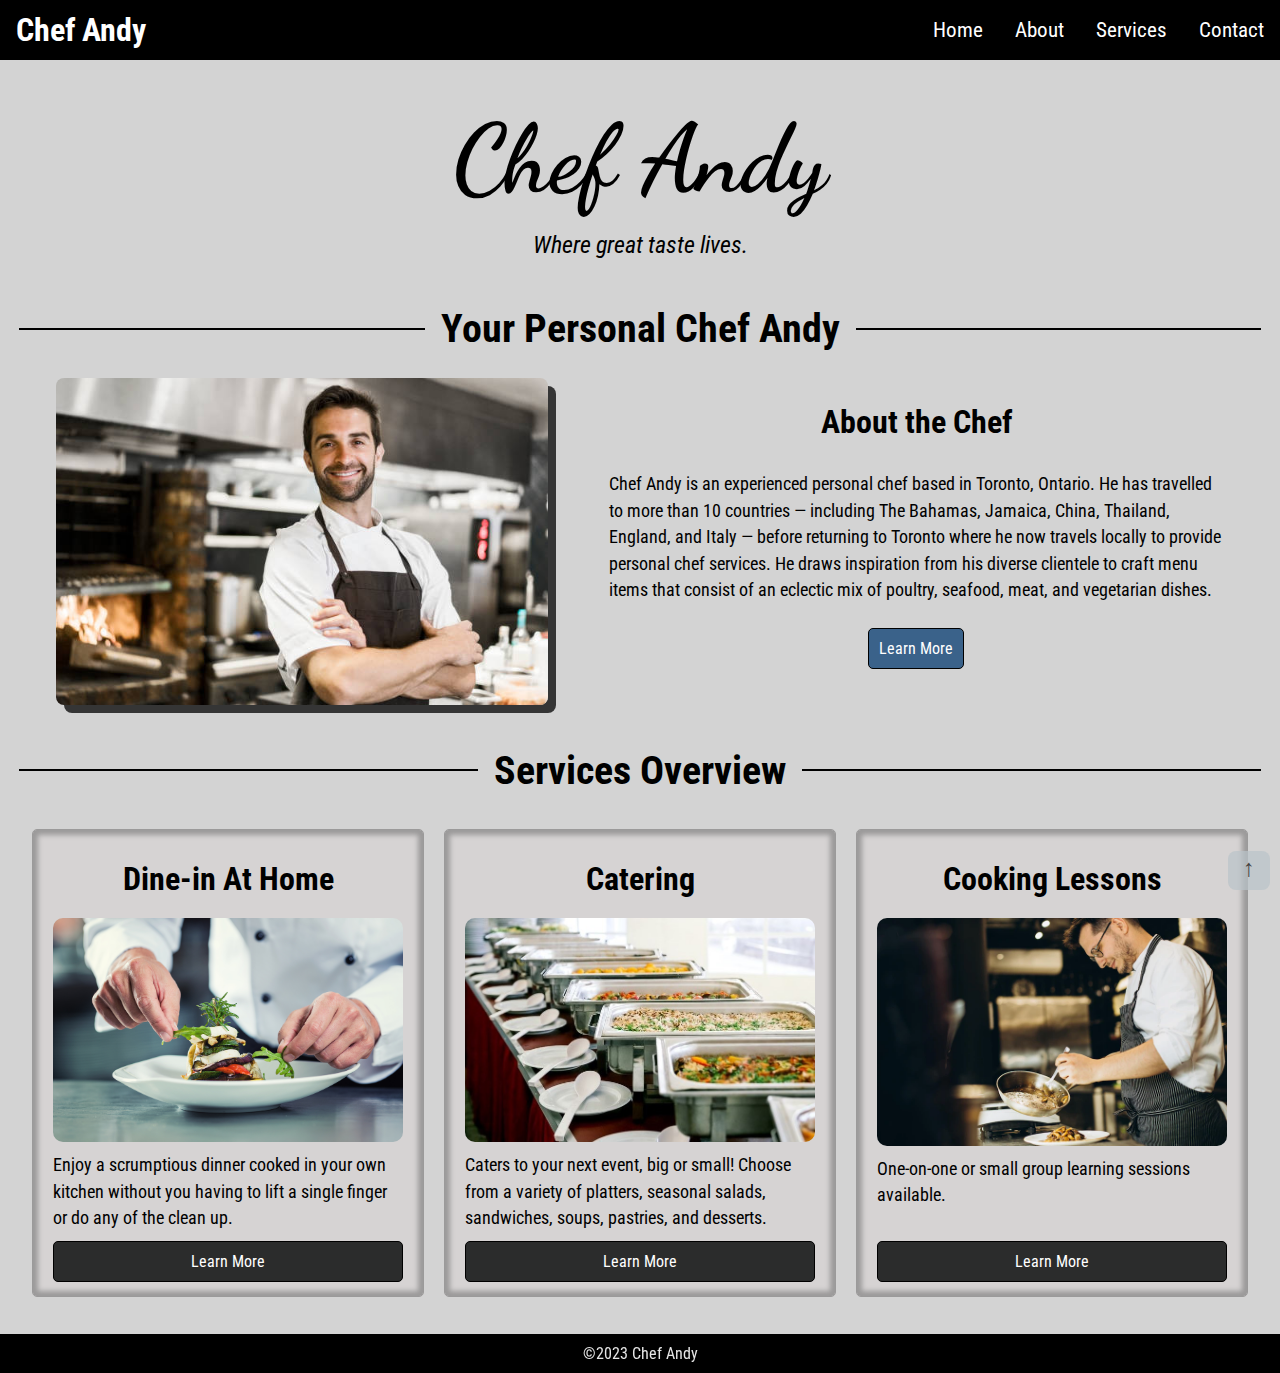
<file: index.html>
<!DOCTYPE html>
<html lang="en">
<head>
    <meta charset="UTF-8">
    <meta http-equiv="X-UA-Compatible" content="IE=edge">
    <meta name="viewport" content="width=device-width, initial-scale=1.0">
    <meta name="keywords" content="personal, chef, Andy">
    <meta name="description" content="Chef Andy provides personal chef services in Toronto and surrounding areas.">
    <title>Home | Chef Andy</title>
    <link rel="icon" href="/images/icon.png">
    <link rel="preconnect" href="https://fonts.googleapis.com">
    <link rel="preconnect" href="https://fonts.gstatic.com" crossorigin>
    <link href="https://fonts.googleapis.com/css2?family=Dancing+Script&family=Roboto+Condensed&display=swap" rel="stylesheet">
    <link rel="stylesheet" href="css/main.css">
    <link rel="stylesheet" href="css/index.css">
</head>
<body>
    <nav>
        <h1><a href="./index.html">Chef Andy</a></h1>
            <ul>
                <li><a href="./index.html">Home</a></li>
                <li><a href="./about.html">About</a></li>
                <li><a href="./services.html">Services</a></li>
                <li><a href="./contact.html">Contact</a></li>
            </ul>
    </nav>
    <header>
        <h2>Chef Andy</h2>
            <p>Where great taste lives.</p>
    </header>
    <div class="body-content">
        <h2 class="divider">Your Personal Chef Andy</h2>
        <div class="section1"><!-- Flex container -->
            <div class="about-section"><!-- Flex item -->
                <img
                class="chef-home-photo"
                src="images/chef-standing-with-arms-folded.jpg"
                alt="Chef standing with arms folded"
                title="Chef Andy"
                width="610"
                height="410"
                >
            </div>
            <section class="about-section chef-bio"><!-- Flex item -->
                <h3>About the Chef</h3>
                    <p>
                    Chef Andy is an experienced personal chef based in Toronto, Ontario. He has travelled to more than 10 countries &mdash; including The Bahamas, Jamaica, China, Thailand, England, and Italy &mdash; before returning to Toronto where he now travels locally to provide personal chef services. He draws inspiration from his diverse clientele to craft menu items that consist of an eclectic mix of poultry, seafood, meat, and vegetarian dishes.
                    </p>
                    <a class="aboutme-btn" href="about.html"><span>Learn More</span></a>
            </section>
        </div> <!-- END OF .section1 -->
        <h2 class="divider padding-bottom-h2">Services Overview</h2>
            <section class="food-services padding-bottom-2"><!-- Flex container -->
                <div class="food-services-item"><!-- Flex item -->
                    <h3>Dine-in At Home</h3>
                        <img
                        class="services-image"
                        src="images/dine-in.jpg"
                        alt="Dine-in at home"
                        title="Dine-in"
                        width="500"
                        height="340"
                        >
                        <p>Enjoy a scrumptious dinner cooked in your own kitchen without you having to lift a single finger or do any of the clean up. </p>
                        <a class="services-btn" href="services.html"><span>Learn More</span></a>
                </div>
                <div class="food-services-item"><!-- Flex item -->
                    <h3>Catering</h3>
                        <img
                        class="services-image"
                        src="images/cathering.jpg"
                        alt="Catering"
                        title="Catering"
                        width="730"
                        height="490"
                        >
                        <p>Caters to your next event, big or small! Choose from a variety of platters, seasonal salads, sandwiches, soups, pastries, and desserts.</p>
                        <a class="services-btn" href="services.html"><span>Learn More</span></a>
                </div>
                <div class="food-services-item"><!-- Flex item -->
                    <h3>Cooking Lessons</h3>
                        <img
                        class="services-image"
                        src="images/cooking-lessons.png"
                        alt="Cooking lessons"
                        title="Cooking lessons"
                        width="800"
                        height="800"
                        >
                        <p>One-on-one or small group learning sessions available.</p>
                        <a class="services-btn" href="services.html"><span>Learn More</span></a>
                </div>
            </section>
        <a class="go-to-top" href="#top">&uarr;</a>
    </div><!-- end of .body-content -->
    <footer><small>&copy;2023 Chef Andy</small></footer>
</body>
</html>
</file>
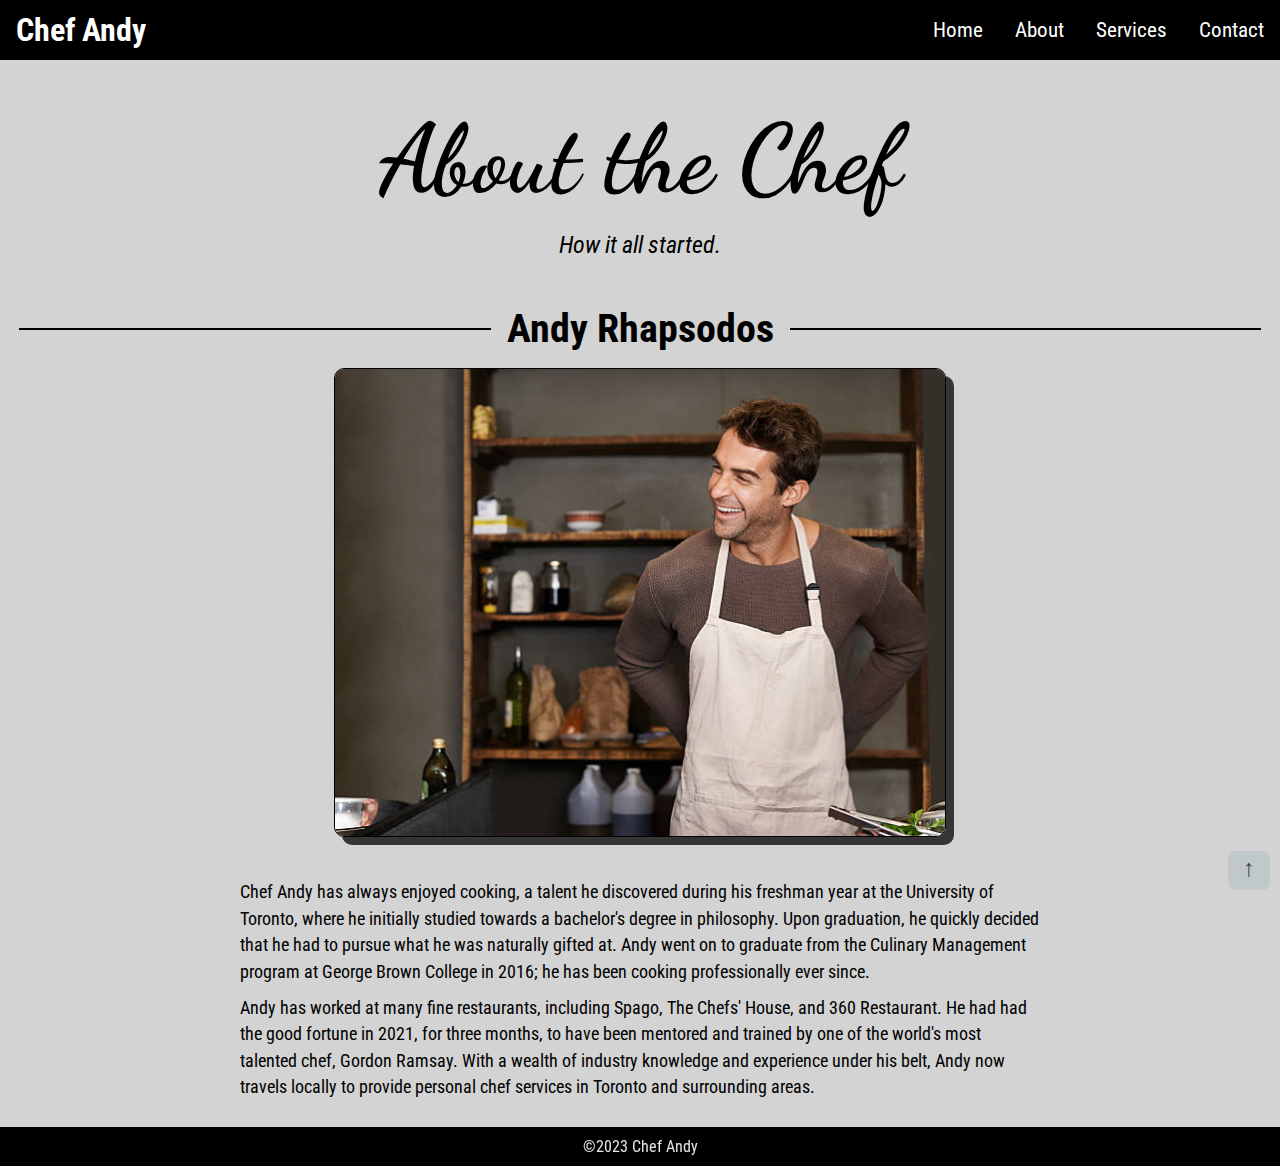
<file: about.html>
<!DOCTYPE html>
<html lang="en">
<head>
    <meta charset="UTF-8">
    <meta http-equiv="X-UA-Compatible" content="IE=edge">
    <meta name="viewport" content="width=device-width, initial-scale=1.0">
    <meta name="keywords" content="about, personal, chef, Andy">
    <meta name="description" content="Chef Andy has a background in philosophy and is a graduate of the Culinary Management program at George Brown College.">
    <title>About | Chef Andy</title>
    <link rel="icon" href="/images/icon.png">
    <link rel="preconnect" href="https://fonts.googleapis.com">
    <link rel="preconnect" href="https://fonts.gstatic.com" crossorigin>
    <link href="https://fonts.googleapis.com/css2?family=Dancing+Script&family=Roboto+Condensed&display=swap" rel="stylesheet">
    <link rel="stylesheet" href="css/main.css">
    <link rel="stylesheet" href="css/about.css">
</head>
<body>
    <nav>
        <h1><a href="./index.html">Chef Andy</a></h1>
            <ul>
                <li><a href="./index.html">Home</a></li>
                <li><a href="./about.html">About</a></li>
                <li><a href="./services.html">Services</a></li>
                <li><a href="./contact.html">Contact</a></li>
            </ul>
    </nav>
    <header>
        <h2>About the Chef</h2>
            <p>How it all started.</p>
    </header>
    <main>
        <h2 class="divider center padding-bottom-1">Andy Rhapsodos</h2>
        <div class="main-content">
            <img class="chef-andy-photo" src="images/chef-apron.jpg" alt="Chef Andy tying apron" title="Chef Andy" width="610" height="470">
            <p class="padding-top-2">Chef Andy has always enjoyed cooking, a talent he discovered during his freshman year at the University of Toronto, where he initially studied towards a bachelor's degree in philosophy. Upon graduation, he quickly decided that he had to pursue what he was naturally gifted at. Andy went on to graduate from the Culinary Management program at George Brown College in 2016; he has been cooking professionally ever since.</p>
            <p class="padding-bottom-1">Andy has worked at many fine restaurants, including Spago, The Chefs' House, and 360 Restaurant. He had had the good fortune in 2021, for three months, to have been mentored and trained by one of the world's most talented chef, Gordon Ramsay. With a wealth of industry knowledge and experience under his belt, Andy now travels locally to provide personal chef services in Toronto and surrounding areas.</p>
        </div>
    </main>
    <a class="go-to-top" href="#top">&uarr;</a>
    <footer><small>&copy;2023 Chef Andy</small></footer>
</body>
</html>
</file>
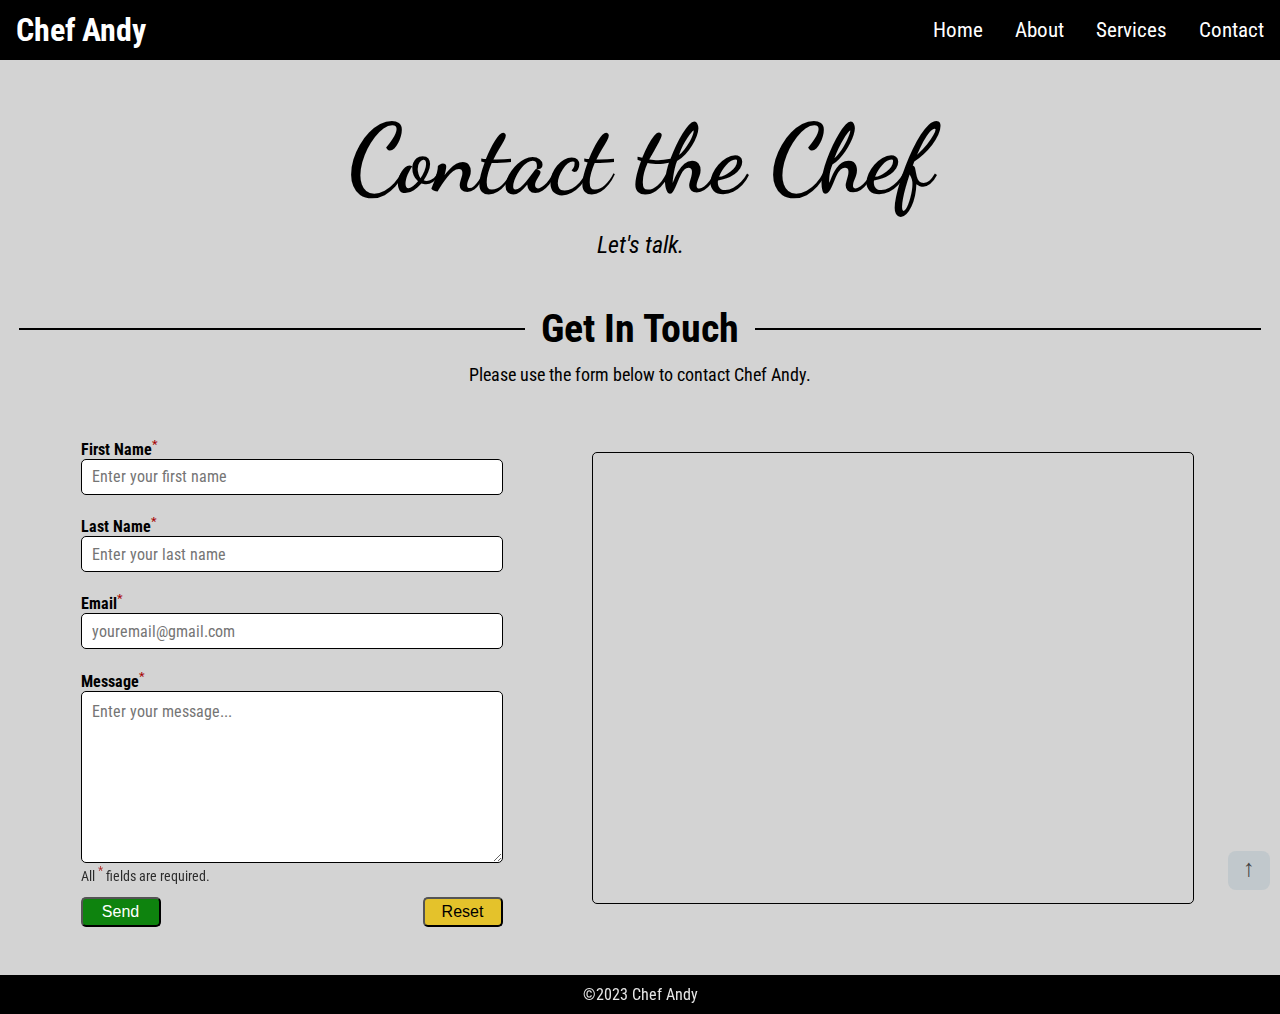
<file: contact.html>
<!DOCTYPE html>
<html lang="en">
<head>
    <meta charset="UTF-8">
    <meta http-equiv="X-UA-Compatible" content="IE=edge">
    <meta name="viewport" content="width=device-width, initial-scale=1.0">
    <meta name="keywords" content="contact, personal, chef, Andy">
    <meta name="description" content="Contact chef Andy today for a free, no-obligation consultation.">
    <title>Contact | Chef Andy</title>
    <link rel="icon" href="/images/icon.png">
    <link rel="preconnect" href="https://fonts.googleapis.com">
    <link rel="preconnect" href="https://fonts.gstatic.com" crossorigin>
    <link href="https://fonts.googleapis.com/css2?family=Dancing+Script&family=Roboto+Condensed&display=swap" rel="stylesheet">
    <link rel="stylesheet" href="css/main.css">
    <link rel="stylesheet" href="css/contact.css">
</head>
<body>
    <nav>
        <h1><a href="./index.html">Chef Andy</a></h1>
            <ul>
                <li><a href="./index.html">Home</a></li>
                <li><a href="./about.html">About</a></li>
                <li><a href="./services.html">Services</a></li>
                <li><a href="./contact.html">Contact</a></li>
            </ul>
    </nav>
    <header>
        <h2>Contact the Chef</h2>
            <p>Let's talk.</p>
    </header>
        <section class="center margin-bottom-2">
            <h2 class="divider">Get In Touch</h2>
                <p>Please use the form below to contact Chef Andy.</p>
        </section>
        <div class="flex-container"><!-- Flex container -->
            <div class="form-container flex-item"><!-- Flex item -->
                <form action="#">
                    <div>
                        <label for="firstname">First Name<sup>*</sup></label><br>
                        <input type="text" id="firstname" name="firstname" placeholder="Enter your first name" required>
                    </div>
                    <br>
                    <div>
                        <label for="lastname">Last Name<sup>*</sup></label><br>
                        <input type="text" id="lastname" name="lastname" placeholder="Enter your last name" required>
                    </div>
                    <br>
                    <div>
                        <label for="email">Email<sup>*</sup></label><br>
                        <input type="email" id="email" name="email" placeholder="youremail@gmail.com" required>
                    </div>
                    <br>
                    <div>
                        <label for="message">Message<sup>*</sup></label><br>
                        <textarea name="message" id="message" placeholder="Enter your message..." required></textarea>
                    </div>
                    <p>All <sup>*</sup> fields are required.</p>
                    <button class="send-button" type="submit">Send</button>
                    <button class="reset-button" type="reset">Reset</button>
                </form>
            </div><!-- END OF .form-container -->
            <div class="flex-item-map"><!-- Flex item -->
                <iframe class="map" src="https://www.google.com/maps/embed?pb=!1m14!1m8!1m3!1d11549.077267285733!2d-79.3871007!3d43.6425648!3m2!1i1024!2i768!4f13.1!3m3!1m2!1s0x0%3A0x5645fbf28dda7286!2s360%20The%20Restaurant%20at%20the%20CN%20Tower!5e0!3m2!1sen!2sca!4v1672536896038!5m2!1sen!2sca" width="600" height="450" allowfullscreen="" loading="lazy" referrerpolicy="no-referrer-when-downgrade"></iframe>
            </div>
        </div> <!-- END OF .flex-container-->
        <a class="go-to-top" href="#top">&uarr;</a>
    <footer><small>&copy;2023 Chef Andy</small></footer>
</body>
</html>
</file>
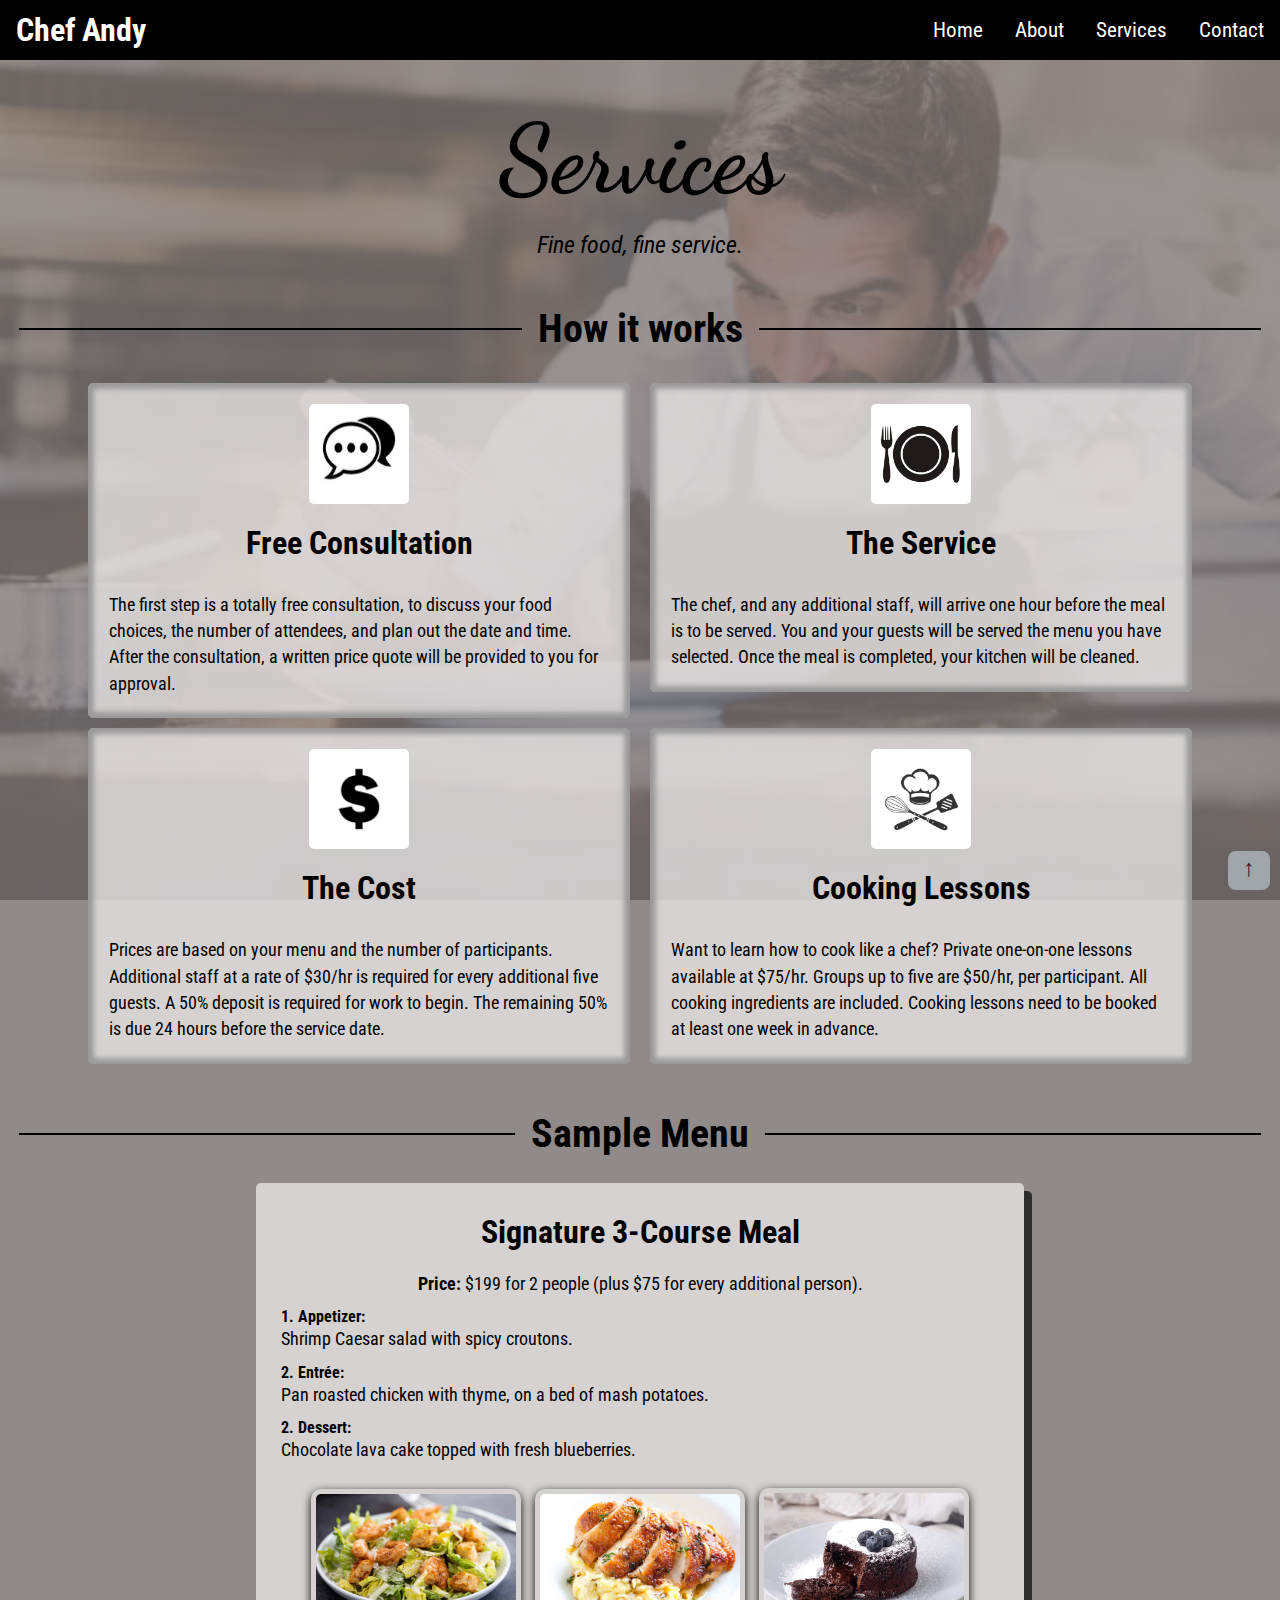
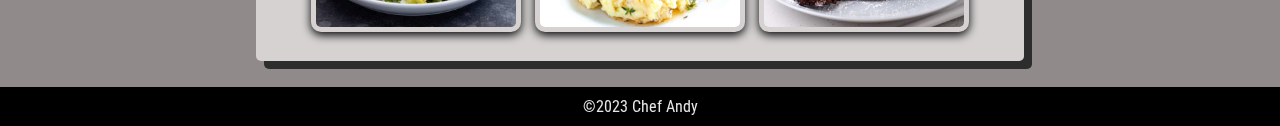
<file: services.html>
<!DOCTYPE html>
<html lang="en">
<head>
    <meta charset="UTF-8">
    <meta http-equiv="X-UA-Compatible" content="IE=edge">
    <meta name="viewport" content="width=device-width, initial-scale=1.0">
    <meta name="keywords" content="services, personal, chef, Andy">
    <meta name="description" content="Chef Andy provides personal chef services and cooking lessons. Sample menu includes a shrimp Caesar salad, pan roasted chicken, and chocolate lava cake.">
    <title>Services | Chef Andy</title>
    <link rel="icon" href="/images/icon.png">
    <link rel="preconnect" href="https://fonts.googleapis.com">
    <link rel="preconnect" href="https://fonts.gstatic.com" crossorigin>
    <link href="https://fonts.googleapis.com/css2?family=Dancing+Script&family=Roboto+Condensed&display=swap" rel="stylesheet">
    <link rel="stylesheet" href="css/main.css">
    <link rel="stylesheet" href="css/services.css">
</head>
<body>
    <nav>
        <h1><a href="./index.html">Chef Andy</a></h1>
            <ul>
                <li><a href="./index.html">Home</a></li>
                <li><a href="./about.html">About</a></li>
                <li><a href="./services.html">Services</a></li>
                <li><a href="./contact.html">Contact</a></li>
            </ul>
    </nav>
    <div class="body-content">
        <header class="services-header">
            <h2>Services</h2>
                <p>Fine food, fine service.</p>
        </header>
        <div class="services-background">
            <h2 class="divider">How it works</h2> 
            <div class="services-container"><!-- Flex container -->
                <section class="services-content"><!-- Flex item -->
                    <img class="services-icon" src="images/consultation-icon.jpg" alt="Free consultation" width="100" height="100">
                    <h3>Free Consultation</h3>
                        <p>The first step is a totally free consultation, to discuss your food choices, the number of attendees, and plan out the date and time. After the consultation, a written price quote will be provided to you for approval.</p>
                </section>
                <section class="services-content"><!-- Flex item -->
                    <img class="services-icon" src="images/service-icon.jpg" alt="Free consultation" width="100" height="100">
                    <h3>The Service</h3>
                        <p>The chef, and any additional staff, will arrive one hour before the meal is to be served. You and your guests will be served the menu you have selected. Once the meal is completed, your kitchen will be cleaned.</p>
                </section>
                <section class="services-content"><!-- Flex item -->
                    <img class="services-icon" src="images/cost-icon.jpg" alt="Free consultation" width="100" height="100">
                    <h3>The Cost</h3>
                        <p>Prices are based on your menu and the number of participants. Additional staff at a rate of $30/hr is required for every additional five guests. A 50% deposit is required for work to begin. The remaining 50% is due 24 hours before the service date.</p>
                </section>
                <section class="services-content"><!-- Flex item -->
                    <img class="services-icon" src="images/cooking-lesson-icon.jpg" alt="Free consultation" width="100" height="100">
                    <h3>Cooking Lessons</h3>
                        <p>Want to learn how to cook like a chef? Private one-on-one lessons available at $75/hr. Groups up to five are $50/hr, per participant. All cooking ingredients are included. Cooking lessons need to be booked at least one week in advance.</p>
                </section>
            </div> <!-- END OF .services-container -->
        </div><!-- END OF .services-background -->
        <div class="menu-container">
            <h2 class="divider">Sample Menu</h2> 
            <div class="menu-section"><!-- Flex container -->
                <section class="menu-item"><!-- Flex item -->
                    <h3>Signature 3-Course Meal</h3>
                        <p class="center"><b>Price: </b>$199 for 2 people (plus $75 for every additional person).</p>
                        <h4 class="less-margin-bottom">1. Appetizer:</h4>
                            <p class="less-margin-top">Shrimp Caesar salad with spicy croutons.</p> 
                        <h4 class="less-margin-bottom">2. Entrée:</h4>
                            <p class="less-margin-top">Pan roasted chicken with thyme, on a bed of mash potatoes.</p>
                        <h4 class="less-margin-bottom">2. Dessert:</h4>
                            <p class="less-margin-top">Chocolate lava cake topped with fresh blueberries.</p>
                            <div class="menu-item menu-img-container center">
                                <img class="img-3-course-meal" src="images/shrimp-caesar-salad-with-spicy-croutons.jpg" alt="Shrimp Caesar salad with spicy croutons" title="Shrimp Caesar Salad" width="150" height="100">
                                <img class="img-3-course-meal" src="images/entree-pan-roasted-chicken-breasts.jpg" alt="Pan roasted chicken entrée" title="Chicken Entrée" width="300" height="200">
                                <img class="img-3-course-meal" src="images/dessert-lava-cake.jpg" alt="Chocolate lava cake" title="Chocolate Lava Cake" width="300" height="200">
                            </div>
                </section>
            </div> <!-- END OF .menu-section -->
        </div><!-- END OF .menu-container -->
        <a class="go-to-top" href="#top">&uarr;</a>
    </div><!-- END OF .body-content -->
    <footer><small>&copy;2023 Chef Andy</small></footer>
</body>
</html>
</file>
<file: css/main.css>
/* MAIN */

/* --------------- Global Styles --------------- */
/* Google Fonts */
/* font-family: 'Roboto Condensed', sans-serif; */
/* font-family: 'Dancing Script', cursive; */

:root {
    font-size: 100%;
    scroll-behavior: smooth;
}

body {
    font-family: 'Roboto Condensed', sans-serif;
    margin: 0 auto;
    background-color: lightgrey;
}

h1, h2, h3, h4, h5, h6 {
    margin: 10px 0;
}

h2 {
    padding-top: 1rem;
    font-size: 2.5rem;
}

h3 {
    font-size: 2rem;
    padding: 10px 0;
}

p {
    font-size: 1.1rem;
    margin: 10px 0;
    line-height: 1.5;
}

/* --------------- Utility Classes --------------- */
.center {
    text-align: center;
}

.margin-bottom-1 {
    padding-bottom: 1rem;
}

.margin-bottom-2 {
    margin-bottom: 2rem;
}

.margin-bottom-3 {
    margin-bottom: 3.6rem;
}

.padding-top-2 {
    padding-top: 2rem;
}

.padding-bottom-1 {
    padding-bottom: 1rem;
}
.padding-bottom-2 {
    padding-bottom: 2rem;
}

.padding-bottom-h2 {
    padding-bottom: 30px;
}

/* --------------- Navigation --------------- */
nav {
    display: flex;
    justify-content:space-between;
    align-items: center;
    background-color: black;
    margin: 0;
    min-height: 60px;
    width: 100%;
    overflow: auto;
    position: sticky;
    top: 0;
}

nav h1 {
    padding-left: 1rem;
}

nav ul {
    display: flex;
    list-style-type: none;
    margin: 0;
    padding-left: 0;
    font-size: 1.3rem;
}

nav li {
    padding: 0 1rem;
}

nav a {
    color: white;
    text-decoration: none;
}

nav li a:hover {
    text-decoration: underline;
}

/* --------------- Header --------------- */
header {
    background-color: lightgrey;
    padding: 1rem 0;
}

header h2 {
    font-family: 'Dancing Script', cursive;
    font-size: 6rem;
    text-align: center;  
}

header p {
    text-align: center;
    font-style: italic;
    font-size: 1.5rem;
}

/* -------------- Heading Divider -------------- */
.divider {
    display: flex;
    align-items: center;
    text-align: center;
    width: 97%;
    margin: auto;
  }
  
  /* To show the lines on right and left sides of the text */
  .divider::after,
  .divider::before {
    content: "";
    border: 1px solid rgb(0, 0, 0);
    flex: 1;
  }
  
  /* Space on left and right sides of text */
  .divider:not(:empty)::before {
    margin-right: 1rem;
  }
  
  .divider:not(:empty)::after {
    margin-left: 1rem;
  }

/* --------------- Go To Top Button --------------- */
  .go-to-top {
    position: fixed;
    bottom: 10px;
    right: 10px;
    background-color: rgb(185, 195, 201);
    color: rgb(0, 0, 0); 
    cursor: pointer;
    padding: 3px 15px 8px; 
    border-radius: 8px;
    text-decoration: none;
    font-size: 1.5rem;
    opacity: 0.7;
}

.go-to-top:hover {
    color: white;
    background-color:rgb(39, 39, 39);
    opacity: 1;
}

/* --------------- Footer --------------- */
footer {
    background-color: black;
    text-align: center;
    color: white;
    padding: 10px;
}

footer small {
    opacity: 0.9;
    font-size: 1rem;
}

/* Media Query */
@media screen and (max-width: 1000px) {
    header h2 {
        font-size: 5rem;
    }
    h2 {
        font-size: 2.25rem;
    }
    
    h3 {
        font-size: 1.8rem;
    }
    p {
        font-size: 1rem;
    }
}
@media screen and (max-width: 500px) {
    nav ul {
        font-size: 1rem;
        padding-right: 1rem;
    }
    nav li {
        padding: 0 0.5rem;
    }
    nav h1 {
        font-size: 1rem;
    }
    header h2 {
        font-size: 3.75rem;
    }
    h2 {
        font-size: 2rem;
    }
    h3 {
        font-size: 1.5rem;
    }
}
</file>
<file: css/index.css>
/* HOME */

/* ---------- Section 1: Introduction ---------- */
/* Flex container */
.section1 {
    display: flex;
    justify-content: center;
    align-items: center;
    padding: 2%;
}

/* Flex items */
.section1 .chef-home-photo {
    width: 100%;
    height: auto;
    box-shadow: 8px 8px rgb(53, 53, 53); 
    border-radius: 8px;
}

.section1 .about-section {
    display: flex;
    align-content: center;
    justify-content: center;
    flex-wrap: wrap;
    margin: 0 2.5% 0;
    max-width: 50%;
}

/* Button */
.aboutme-btn {
    padding: 10px;
    margin: 15px 0 30px;
    border: 1px solid black;
    text-decoration: none;
    border-radius: 5px;
    background-color: rgb(58, 98, 138);
    color: white;
}

.aboutme-btn:hover {
    opacity: 0.8;
}

/* ---------- Section 2: Services Overview ----------*/
/* Flex container */
.food-services {
    display: flex;
    justify-content: center;
    flex-wrap: wrap;
    margin: 0 auto;
}

/* Flex item */
.food-services-item {
    display: flex;
    flex-direction: column;
    align-items: center;
    max-width: 350px;
    min-height: 300px;
    margin: 5px 10px;
    border: 1px solid rgb(155, 154, 154);
    border-radius: 5px;
    padding: 10px 20px;
    box-shadow: inset 0 0 5px 5px rgb(155, 154, 154);
    background-color: rgb(214, 211, 211);
    transition: transform ease 0.5s;
}

.food-services-item:hover {
    transform: translate(0, -10px);
}

.services-image {
    width: 100%;
    height: auto;
    border-radius: 10px;
}

/* Services button */
.food-services-item .services-btn {
    padding: 10px;
    border: 1px solid black;
    text-decoration: none;
    border-radius: 5px;
    background-color: rgb(43, 44, 44);
    color: white;
    align-self: stretch;
    text-align: center;
}

.services-btn {
    margin-top: auto;
    align-self: flex-start;
    margin-bottom: 0.25rem;
}

.services-btn:hover {
    opacity: 0.8;
}

/* ---------- Media Queries ---------- */
@media (max-width: 900px) {
    .section1 {
        flex-wrap: wrap;
    }
    .section1 .about-section {
        max-width: 700px;
    }
}

@media screen and (max-width: 1270px) {
    .food-services-item {
        max-width: 300px;
    }
}

@media screen and (max-width: 1110px) {
    .food-services-item {
        max-width: 250px;
    }
}

@media screen and (max-width: 960px) {
    .food-services-item {
        max-width: 350px;
    }
}

@media screen and (max-width: 300px) {
    .food-services-item {
        max-width: 200px;
    }
}
</file>
<file: css/about.css>
/* ABOUT */

.main-content {
    max-width: 800px;
    margin: 0 auto;
    padding: 0 5%;
}

.chef-andy-photo {
    display: block;
    max-width: 100%;
    height: auto;
    margin: 0 auto;
    border-radius: 10px;
    border: 1px solid black;
    box-shadow: 8px 8px rgb(53, 53, 53);
}
</file>
<file: css/contact.css>
/* CONTACT */

.flex-container {
    display: flex;
    flex-wrap: wrap;
    max-width: 1200px;
    margin: 0 auto 2rem;
  }

.flex-item, .flex-item-map {
    padding: 2rem 2% 0;
    margin: 0 auto;
  }

.flex-item-map {
    width: 50%;
  }
  
.map {
    max-width: 100%;
    border: 1px solid black;
    border-radius: 5px;
}
  
iframe {
    width: 100%;
  }

.form-container {
    display: flex;
    justify-content: center;
    margin: 0 auto;
    border-radius: 5px;
    padding: 1rem;
}

.form-container input {
    width: 400px;
    height: 1.5rem;
    padding: 5px 10px;
    border-radius: 5px;
    border: 1px solid;
    font-family: 'Roboto Condensed', sans-serif;
    font-size: 1rem;
}

.form-container textarea {
    width: 400px;
    height: 150px;
    padding: 10px;
    font-size: 1rem;
    border-radius: 5px;
    border: 1px solid;
    font-family: 'Roboto Condensed', sans-serif;
    font-size: 1rem;
}

label {
    font-weight: bold;
}

sup {
    color: rgb(167, 1, 1);
    font-weight: normal;
}

form p {
    opacity: 0.8;
    font-size: 0.9rem;
    margin-top: -5px;
}

.send-button {
    background-color: rgb(14, 131, 14);
    color: white;
    width: 80px;
    height: 30px;
    font-size: 1rem;
    border-radius: 5px;
    cursor: pointer;
}
.send-button:hover {
    background-color: rgb(32, 165, 32);
}

.reset-button {
    background-color: rgb(228, 194, 43);
    width: 80px;
    height: 30px;
    font-size: 1rem;
    float: right;
    border-radius: 5px;
    cursor: pointer;
}
.reset-button:hover {
    background-color: rgb(245, 221, 114);
}

/* Media Query */
@media screen and (max-width: 1100px) {
    .flex-item-map {
    width: 100%;
  }
}

@media screen and (max-width: 400px) {
    .form-container {
        width: 300px;
    }
    .form-container input {
        max-width: 275px;
    }
    
    .form-container textarea {
        max-width: 275px;
        height: 150px;
    }
}
</file>
<file: css/services.css>
/* SERVICES */

.body-content {
    background-image: url("../images/chef-plating.jpg");
    background-repeat: repeat;
    background-size: cover;
    background-attachment: fixed;
}

.services-header, .services-background, .menu-container {
    background-color: rgba(129, 120, 120, 0.8);
}

/* Flex container */
.services-container {
    display: flex;
    justify-content: center;
    align-items: flex-start;
    flex-wrap: wrap;
    padding: 2%;
    max-width: 1300px;
    margin: 0 auto;
}

/* Flex item */
.services-content {
    display: flex;
    flex-direction: column;
    align-items: center;
    justify-content: center;
    max-width: 500px;
    margin: 5px 10px;
    border: 1px solid rgb(155, 154, 154);
    border-radius: 5px;
    padding: 10px 20px;
    box-shadow: inset 0 0 5px 5px rgb(155, 154, 154);
    background-color: rgba(231, 227, 227, 0.8);
}

/* Section 2: The Menu */

h3 {
    text-align: center;
}

/* Utility Classes */
.less-margin-top {
    margin-top: 0px;
}

.less-margin-bottom {
    margin-bottom: 0px;
}

/* Flex container */
.menu-section {
    display: flex;
    justify-content: center;
    padding: 2%;
}

.services-icon {
    border-radius: 5px;
    margin-top: 10px;
}

/* Flex item */
.menu-section .menu-item {
    padding: 10px 25px;;
    max-width: 960px;
    background-color: rgba(231, 227, 227, 0.8);
    border-radius: 5px;
    box-shadow: 8px 8px rgb(46, 45, 45);
}
.menu-section .menu-img-container {
    border: none;
    box-shadow: none;
    background-color: transparent;
}

.menu-section .img-3-course-meal {
    width: 200px;
    height: auto;
    margin: 5px;
    border-radius: 10px;
    box-shadow: 0 3px 10px rgb(0 0 0);
    border: 5px solid transparent;
    transition: 0.5s;
}

.img-3-course-meal:hover {
    transform: translateY(-10px);
    border: 5px solid black;
}
</file>
